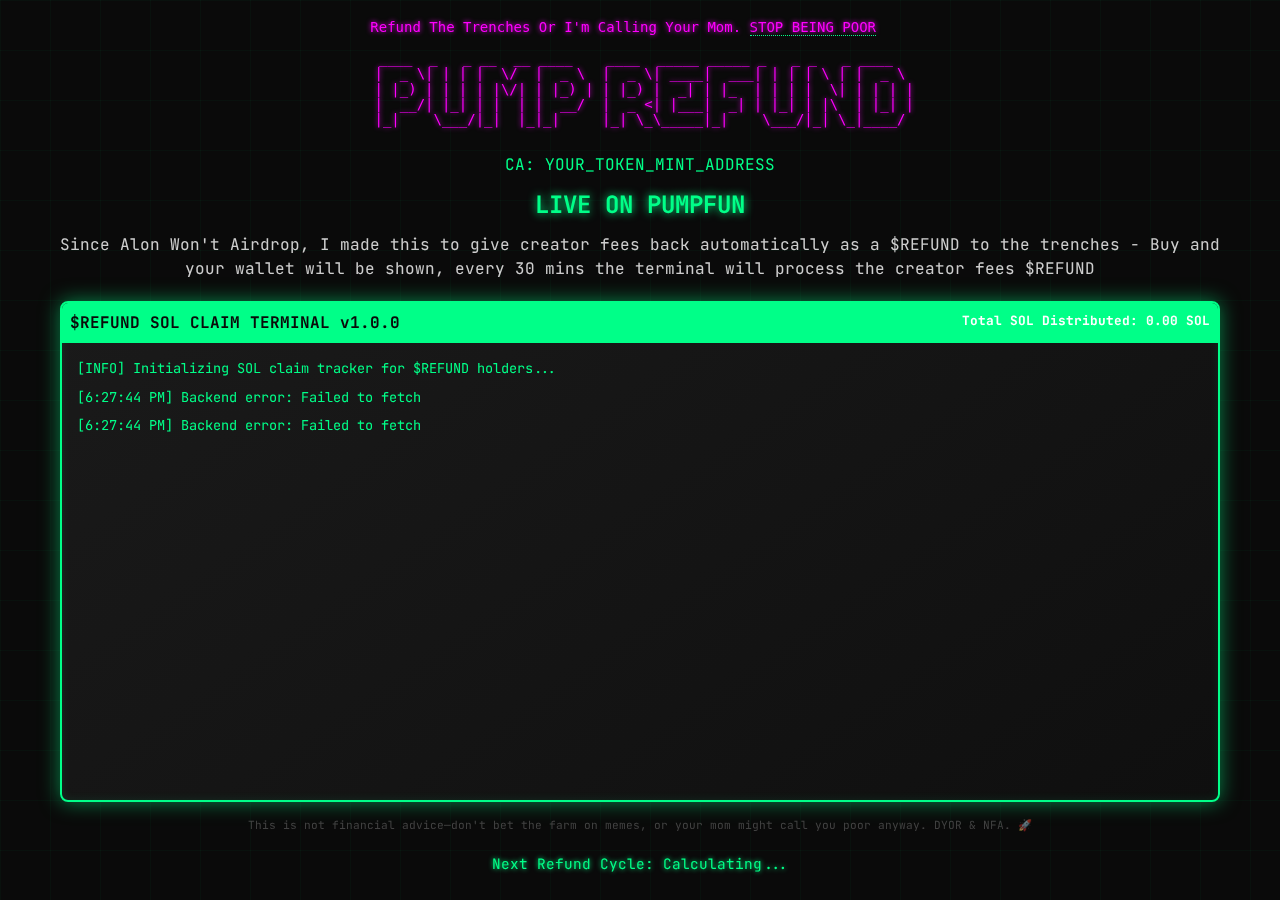
<file: index.html>
<!DOCTYPE html>
<html lang="en">
<head>
    <meta charset="UTF-8">
    <meta name="viewport" content="width=device-width, initial-scale=1.0">
    <meta name="description" content="Pump Refund $REFUND - Automated SOL refunds from creator fees on Pump.fun">
    <title>Pump Refund - $REFUND</title>
    <link rel="stylesheet" href="styles.css">
    <link href="https://fonts.googleapis.com/css2?family=JetBrains+Mono&display=swap" rel="stylesheet">
</head>
<body>
    <div class="container">
        <header>
            <pre class="ascii-logo">
            Refund The Trenches Or I'm Calling Your Mom. <a href="https://pump.fun/YOUR_TOKEN_LINK" target="_blank" class="link-pump">STOP BEING POOR</a>                

 ____  _   _ __  __ ____    ____  _____ _____ _   _ _   _ ____  
 |  _ \| | | |  \/  |  _ \  |  _ \| ____|  ___| | | | \ | |  _ \ 
 | |_) | | | | |\/| | |_) | | |_) |  _| | |_  | | | |  \| | | | |
 |  __/| |_| | |  | |  __/  |  _ <| |___|  _| | |_| | |\  | |_| |
|_|    \___/|_|  |_|_|     |_| \_\_____|_|    \___/|_| \_|____/
            </pre>CA: YOUR_TOKEN_MINT_ADDRESS
            <h4>LIVE ON PUMPFUN</h4>
            <p class="tagline">Since Alon Won't Airdrop, I made this to give creator fees back automatically as a $REFUND to the trenches - Buy and your wallet will be shown, every 30 mins the terminal will process the creator fees $REFUND</p>
        </header>
        <section class="terminal">
            <div class="terminal-header">$REFUND SOL CLAIM TERMINAL v1.0.0 <span class="sol-tally">Total SOL Distributed: 0.00 SOL</span></div>
            <div class="terminal-body" id="terminalOutput">
                <p>[INFO] Initializing SOL claim tracker for $REFUND holders...</p>
            </div>
        </section>
        <footer class="disclaimer">
            <p>This is not financial advice—don't bet the farm on memes, or your mom might call you poor anyway. DYOR & NFA. 🚀</p>
        </footer>
        <div class="countdown">Next Refund Cycle: Calculating...</div>
    </div>
    <script src="script.js"></script>
</body>
</html>
</file>
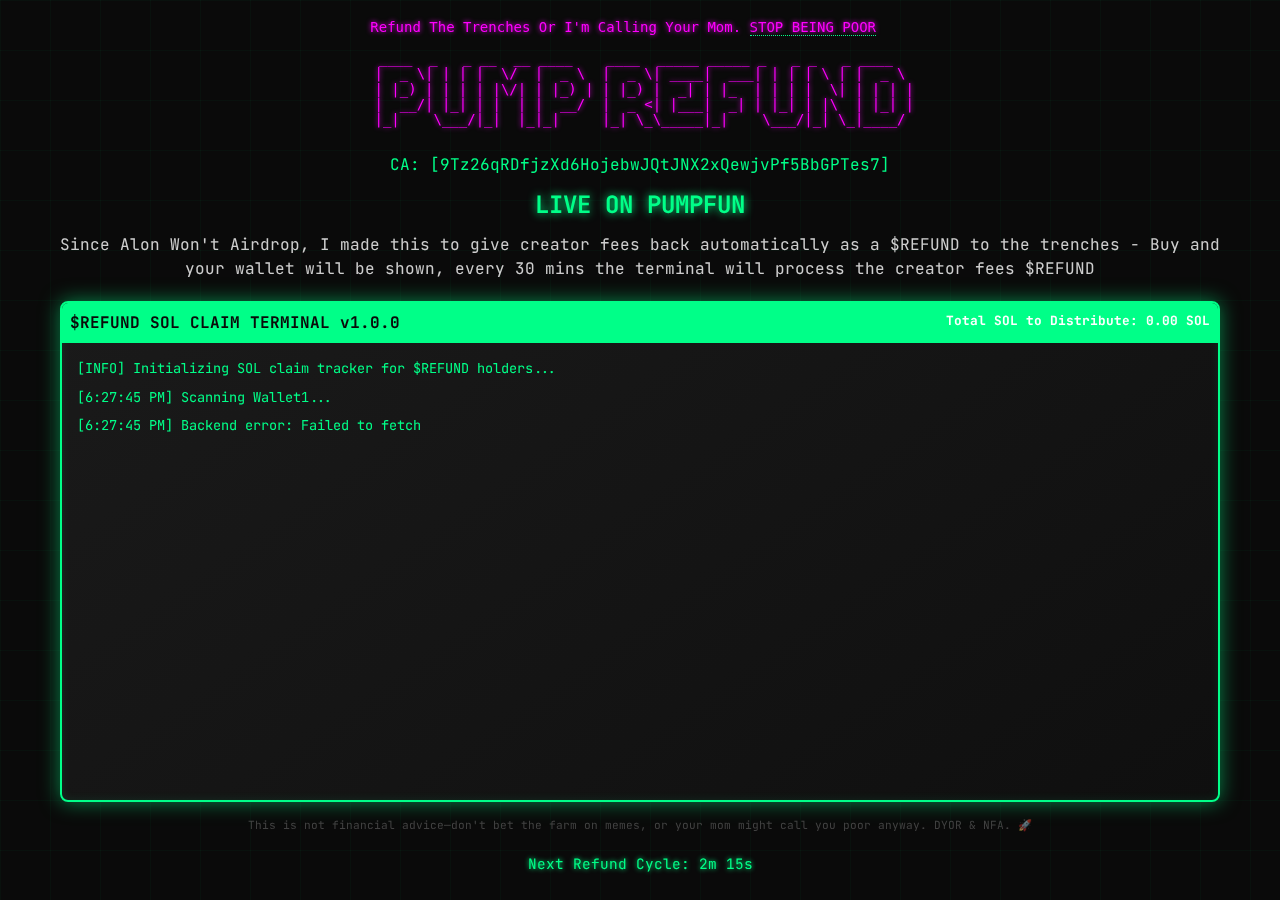
<file: frontend/index.html>
<!DOCTYPE html>
<html lang="en">
<head>
    <meta charset="UTF-8">
    <meta name="viewport" content="width=device-width, initial-scale=1.0">
    <title>Pump Refund - $REFUND</title>
    <link rel="stylesheet" href="styles.css">
    <link href="https://fonts.googleapis.com/css2?family=JetBrains+Mono&display=swap" rel="stylesheet">
</head>
<body>
    <div class="container">
        <header>
            <pre class="ascii-logo">
            Refund The Trenches Or I'm Calling Your Mom. <a href="https://pump.fun/board" target="_blank" class="link-pump">STOP BEING POOR</a>                

 ____  _   _ __  __ ____    ____  _____ _____ _   _ _   _ ____  
 |  _ \| | | |  \/  |  _ \  |  _ \| ____|  ___| | | | \ | |  _ \ 
 | |_) | | | | |\/| | |_) | | |_) |  _| | |_  | | | |  \| | | | |
 |  __/| |_| | |  | |  __/  |  _ <| |___|  _| | |_| | |\  | |_| |
|_|    \___/|_|  |_|_|     |_| \_\_____|_|    \___/|_| \_|____/
            </pre>CA: [9Tz26qRDfjzXd6HojebwJQtJNX2xQewjvPf5BbGPTes7]
            <h4>LIVE ON PUMPFUN</h4>
            <p class="tagline">Since Alon Won't Airdrop, I made this to give creator fees back automatically as a $REFUND to the trenches - Buy and your wallet will be shown, every 30 mins the terminal will process the creator fees $REFUND</p>
        </header>
        <section class="terminal">
            <div class="terminal-header">$REFUND SOL CLAIM TERMINAL v1.0.0 <span class="sol-tally">Total SOL to Distribute: 0.00 SOL</span></div>
            <div class="terminal-body" id="terminalOutput">
                <p>[INFO] Initializing SOL claim tracker for $REFUND holders...</p>
            </div>
        </section>
        <footer class="disclaimer">
            <p>This is not financial advice—don't bet the farm on memes, or your mom might call you poor anyway. DYOR & NFA. 🚀</p>
        </footer>
        <div class="countdown">Next Refund Cycle: Calculating...</div>
    </div>
    <script src="script.js"></script>
</body>
</html>
</file>
<file: styles.css>
* {
    margin: 0;
    padding: 0;
    box-sizing: border-box;
}

body {
    background-color: #0a0a0a;
    color: #00ff88;
    font-family: 'JetBrains Mono', monospace;
    line-height: 1.5;
    position: relative;
    overflow-y: auto;
}

/* Animated grid background for high-tech aesthetic */
body::before {
    content: '';
    position: fixed;
    top: 0;
    left: 0;
    width: 100%;
    height: 100%;
    background-image: 
        linear-gradient(rgba(0, 255, 136, 0.03) 1px, transparent 1px),
        linear-gradient(90deg, rgba(0, 255, 136, 0.03) 1px, transparent 1px);
    background-size: 50px 50px;
    animation: gridMove 20s linear infinite;
    z-index: -1;
}

@keyframes gridMove {
    0% { transform: translate(0, 0); }
    100% { transform: translate(50px, 50px); }
}

.container {
    max-width: 1200px;
    margin: 0 auto;
    padding: 20px;
    min-height: 100vh;
    display: flex;
    flex-direction: column;
    justify-content: space-between;
}

header {
    text-align: center;
    margin-bottom: 20px;
    flex-shrink: 0;
}

.ascii-logo {
    color: #ff00ff;
    font-size: 14px;
    line-height: 1.1;
    margin-bottom: 10px;
    text-shadow: 0 0 5px #ff00ff;
    animation: glowPulse 2s ease-in-out infinite alternate;
    white-space: pre;
}

.ascii-logo a {
    color: inherit;
    text-decoration: none;
}

.link-pump {
    color: #00ff88;
    border-bottom: 1px dotted #00ff88;
    transition: all 0.3s ease;
}

.link-pump:hover {
    color: #ff00ff;
    border-bottom: 1px solid #ff00ff;
    text-shadow: 0 0 10px #ff00ff;
}

@keyframes glowPulse {
    from { text-shadow: 0 0 5px #ff00ff; }
    to { text-shadow: 0 0 15px #ff00ff, 0 0 25px #ff00ff; }
}

h4 {
    font-size: 1.5rem;
    color: #00ff88;
    text-shadow: 0 0 10px #00ff88;
    margin: 10px 0;
}

.tagline {
    font-size: 1rem;
    color: #ffffff;
    opacity: 0.8;
    margin-top: 5px;
    max-width: 100%;
    word-wrap: break-word;
    overflow-wrap: break-word;
    text-align: center;
}

.terminal {
    background: linear-gradient(145deg, #1a1a1a, #0f0f0f);
    border: 2px solid #00ff88;
    border-radius: 8px;
    box-shadow: 0 0 20px rgba(0, 255, 136, 0.5), inset 0 0 10px rgba(0, 255, 136, 0.1);
    overflow: hidden;
    flex: 1;
    margin-bottom: 10px;
    animation: borderPulse 3s ease-in-out infinite alternate;
}

.terminal-header {
    background-color: #00ff88;
    color: #0a0a0a;
    padding: 8px;
    font-weight: bold;
    text-align: center;
    display: flex;
    justify-content: space-between;
}

.terminal-header .sol-tally {
    color: #ffffff;
    font-size: 0.8rem;
    text-shadow: 0 0 5px #00ff88;
}

.terminal-body {
    padding: 15px;
    height: 400px;
    overflow-y: auto;
    font-size: 0.85rem;
}

.terminal-body p {
    margin-bottom: 8px;
    animation: fadeIn 0.5s ease-in;
}

@keyframes fadeIn {
    from { opacity: 0; transform: translateY(10px); }
    to { opacity: 1; transform: translateY(0); }
}

.disclaimer {
    font-size: 0.7rem;
    color: #666;
    text-align: center;
    opacity: 0.6;
    margin-top: auto;
    padding: 5px;
    flex-shrink: 0;
    animation: fadeIn 1s ease-in;
}

.countdown {
    font-size: 0.9rem;
    color: #00ff88;
    text-align: center;
    text-shadow: 0 0 5px #00ff88;
    margin-top: 10px;
    padding: 5px;
    animation: fadeIn 1s ease-in;
}

@keyframes borderPulse {
    from { box-shadow: 0 0 20px rgba(0, 255, 136, 0.5); }
    to { box-shadow: 0 0 30px rgba(0, 255, 136, 0.8), inset 0 0 15px rgba(0, 255, 136, 0.2); }
}

@media (max-width: 768px) {
    .ascii-logo {
        font-size: 10px;
    }

    h4 {
        font-size: 1.2rem;
    }

    .tagline {
        font-size: 0.9rem;
    }

    .terminal-body {
        height: 300px;
    }

    .disclaimer {
        font-size: 0.6rem;
    }

    .countdown {
        font-size: 0.7rem;
    }

    .terminal-header .sol-tally {
        font-size: 0.7rem;
    }
}
</file>
<file: frontend/styles.css>
* {
    margin: 0;
    padding: 0;
    box-sizing: border-box;
}

body {
    background-color: #0a0a0a;
    color: #00ff88;
    font-family: 'JetBrains Mono', monospace;
    line-height: 1.5;
    position: relative;
    overflow-y: auto; /* Allow terminal scroll if needed */
}

/* Animated grid background for high-tech aesthetic */
body::before {
    content: '';
    position: fixed;
    top: 0;
    left: 0;
    width: 100%;
    height: 100%;
    background-image: 
        linear-gradient(rgba(0, 255, 136, 0.03) 1px, transparent 1px),
        linear-gradient(90deg, rgba(0, 255, 136, 0.03) 1px, transparent 1px);
    background-size: 50px 50px;
    animation: gridMove 20s linear infinite;
    z-index: -1;
}

@keyframes gridMove {
    0% { transform: translate(0, 0); }
    100% { transform: translate(50px, 50px); }
}

.container {
    max-width: 1200px;
    margin: 0 auto;
    padding: 20px;
    min-height: 100vh;
    display: flex;
    flex-direction: column;
    justify-content: space-between;
}

header {
    text-align: center;
    margin-bottom: 20px;
    flex-shrink: 0;
}

.ascii-logo {
    color: #ff00ff;
    font-size: 14px;
    line-height: 1.1;
    margin-bottom: 10px;
    text-shadow: 0 0 5px #ff00ff;
    animation: glowPulse 2s ease-in-out infinite alternate;
    white-space: pre; /* Preserve ASCII formatting */
}

.ascii-logo a {
    color: inherit; /* Inherit neon pink */
    text-decoration: none;
}

.link-pump {
    color: #00ff88; /* Neon green by default */
    border-bottom: 1px dotted #00ff88;
    transition: all 0.3s ease;
}

.link-pump:hover {
    color: #ff00ff; /* Neon pink on hover */
    border-bottom: 1px solid #ff00ff;
    text-shadow: 0 0 10px #ff00ff;
}

@keyframes glowPulse {
    from { text-shadow: 0 0 5px #ff00ff; }
    to { text-shadow: 0 0 15px #ff00ff, 0 0 25px #ff00ff; }
}

h4 {
    font-size: 1.5rem;
    color: #00ff88;
    text-shadow: 0 0 10px #00ff88;
    margin: 10px 0;
}

.tagline {
    font-size: 1rem; /* Adjusted for fit */
    color: #ffffff;
    opacity: 0.8;
    margin-top: 5px;
    max-width: 100%; /* Ensure it fits within container */
    word-wrap: break-word; /* Allow text to wrap */
    overflow-wrap: break-word; /* Modern wrapping */
    text-align: center;
}

.terminal {
    background: linear-gradient(145deg, #1a1a1a, #0f0f0f);
    border: 2px solid #00ff88;
    border-radius: 8px;
    box-shadow: 0 0 20px rgba(0, 255, 136, 0.5), inset 0 0 10px rgba(0, 255, 136, 0.1);
    overflow: hidden;
    flex: 1;
    margin-bottom: 10px;
    animation: borderPulse 3s ease-in-out infinite alternate;
}

.terminal-header {
    background-color: #00ff88;
    color: #0a0a0a;
    padding: 8px;
    font-weight: bold;
    text-align: center;
    display: flex;
    justify-content: space-between; /* Space between text and tally */
}

.terminal-header .sol-tally {
    color: #ffffff;
    font-size: 0.8rem;
    text-shadow: 0 0 5px #00ff88;
}

.terminal-body {
    padding: 15px;
    height: 400px;
    overflow-y: auto;
    font-size: 0.85rem;
}

.terminal-body p {
    margin-bottom: 8px;
    animation: fadeIn 0.5s ease-in;
}

@keyframes fadeIn {
    from { opacity: 0; transform: translateY(10px); }
    to { opacity: 1; transform: translateY(0); }
}

.disclaimer {
    font-size: 0.7rem;
    color: #666;
    text-align: center;
    opacity: 0.6;
    margin-top: auto;
    padding: 5px;
    flex-shrink: 0;
    animation: fadeIn 1s ease-in;
}

.countdown {
    font-size: 0.9rem;
    color: #00ff88;
    text-align: center;
    text-shadow: 0 0 5px #00ff88;
    margin-top: 10px;
    padding: 5px;
    animation: fadeIn 1s ease-in;
}

@keyframes borderPulse {
    from { box-shadow: 0 0 20px rgba(0, 255, 136, 0.5); }
    to { box-shadow: 0 0 30px rgba(0, 255, 136, 0.8), inset 0 0 15px rgba(0, 255, 136, 0.2); }
}

@media (max-width: 768px) {
    .ascii-logo {
        font-size: 10px;
    }

    h4 {
        font-size: 1.2rem;
    }

    .tagline {
        font-size: 0.9rem;
    }

    .terminal-body {
        height: 300px;
    }

    .disclaimer {
        font-size: 0.6rem;
    }

    .countdown {
        font-size: 0.7rem;
    }

    .terminal-header .sol-tally {
        font-size: 0.7rem;
    }
}
</file>
